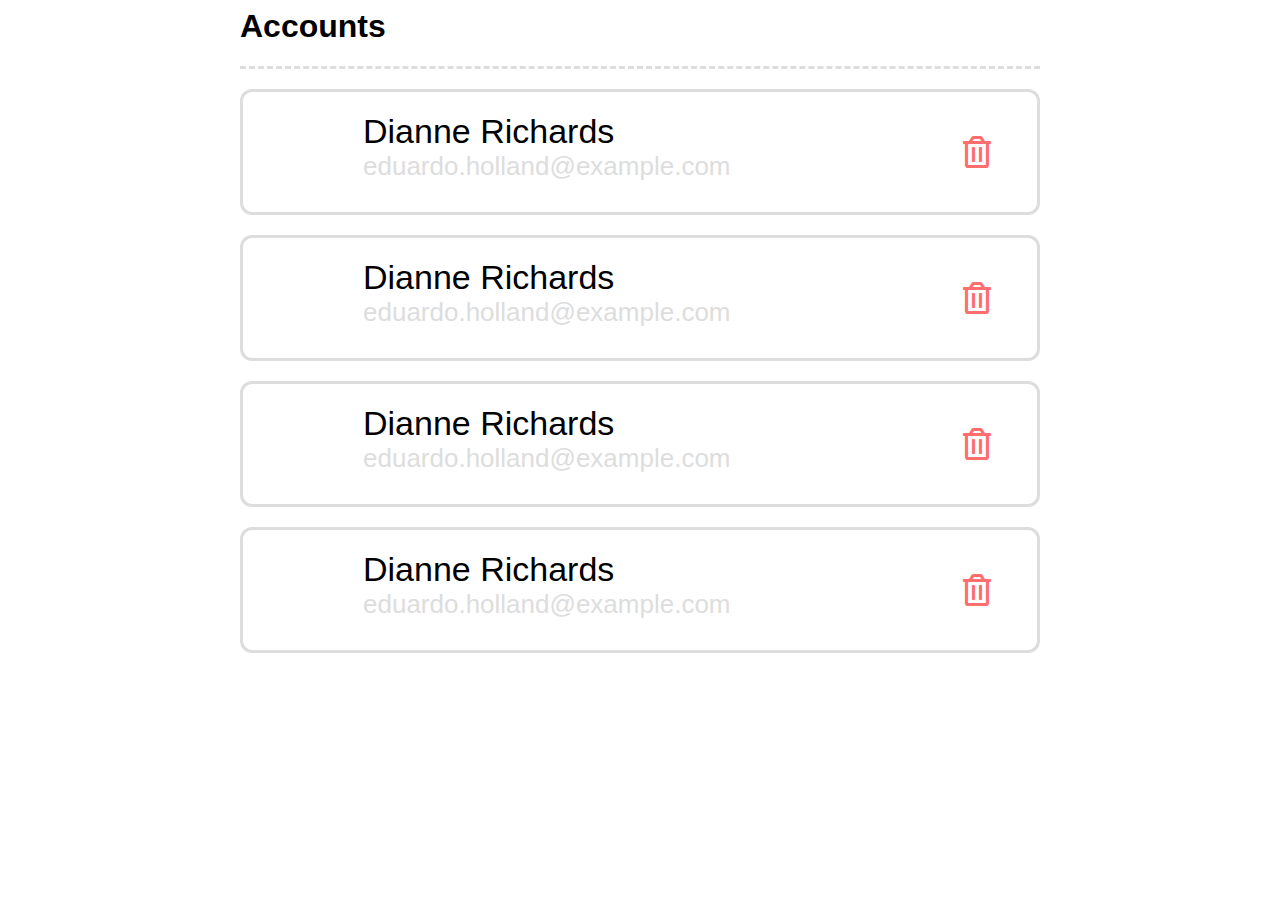
<file: Accounts/index.html>
<html lang="en">
<head>
    <title>Accounts</title>
    <link rel="stylesheet" href="https://use.fontawesome.com/releases/v5.11.0/css/all.css" >
    <link rel="stylesheet" href="./style.css">
</head>
<body>
    <div class="main">
        <div class="header">
            <h1>Accounts</h1>
        </div>
        <div class="account">
            <div class="avatar"></div>
            <div class="text-content">
                <div class="name">Dianne Richards</div>
                <div class="email">eduardo.holland@example.com</div>
            </div>
            <div class="delete">
                <i class="far fa-trash-alt fa-2x"></i>
            </div>
        </div>
        <div class="account">
            <div class="avatar"></div>
            <div class="text-content">
                <div class="name">Dianne Richards</div>
                <div class="email">eduardo.holland@example.com</div>
            </div>
            <div class="delete">
                <i class="far fa-trash-alt fa-2x"></i>
            </div>
        </div>
        <div class="account">
            <div class="avatar"></div>
            <div class="text-content">
                <div class="name">Dianne Richards</div>
                <div class="email">eduardo.holland@example.com</div>
            </div>
            <div class="delete">
                <i class="far fa-trash-alt fa-2x"></i>
            </div>
        </div>
        <div class="account">
            <div class="avatar"></div>
            <div class="text-content">
                <div class="name">Dianne Richards</div>
                <div class="email">eduardo.holland@example.com</div>
            </div>
            <div class="delete">
                <i class="far fa-trash-alt fa-2x"></i>
            </div>
        </div>
    </div>
</body>
</html>
</file>
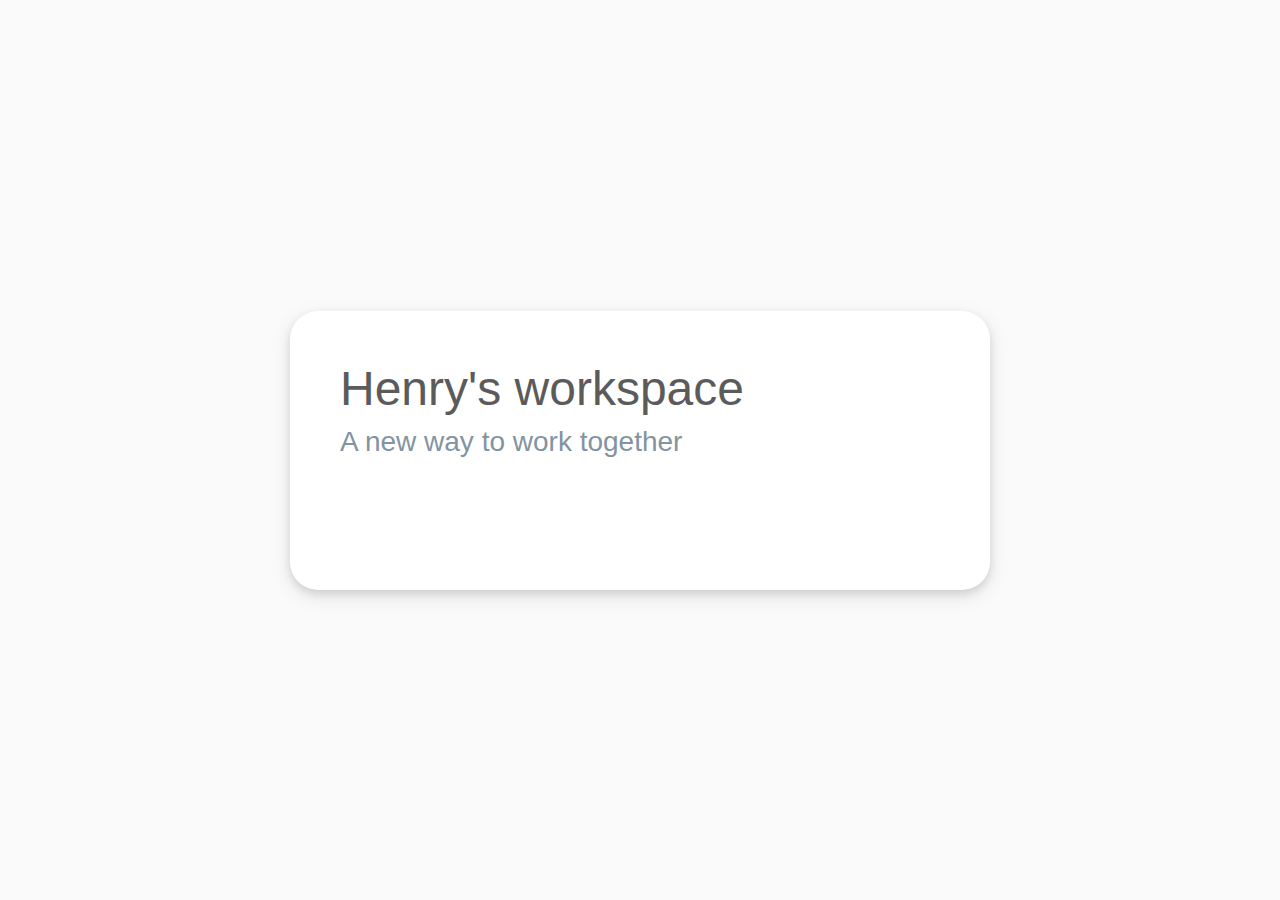
<file: Henry's-workspace/index.html>
<html lang="en">
<head>
    <title>Henry's workspace</title>
    <link rel="stylesheet" href="./style.css">
</head>
<body>
    <div class="wrapper">
        <div class="header">Henry's workspace</div>
        <div class="text-content">A new way to work together</div>
        <ul class="item-list">
            <li></li>
            <li></li>
            <li></li>
            <li></li>
            <li></li>
            <li></li>
        </ul>
    </div>
</body>
</html>
</file>
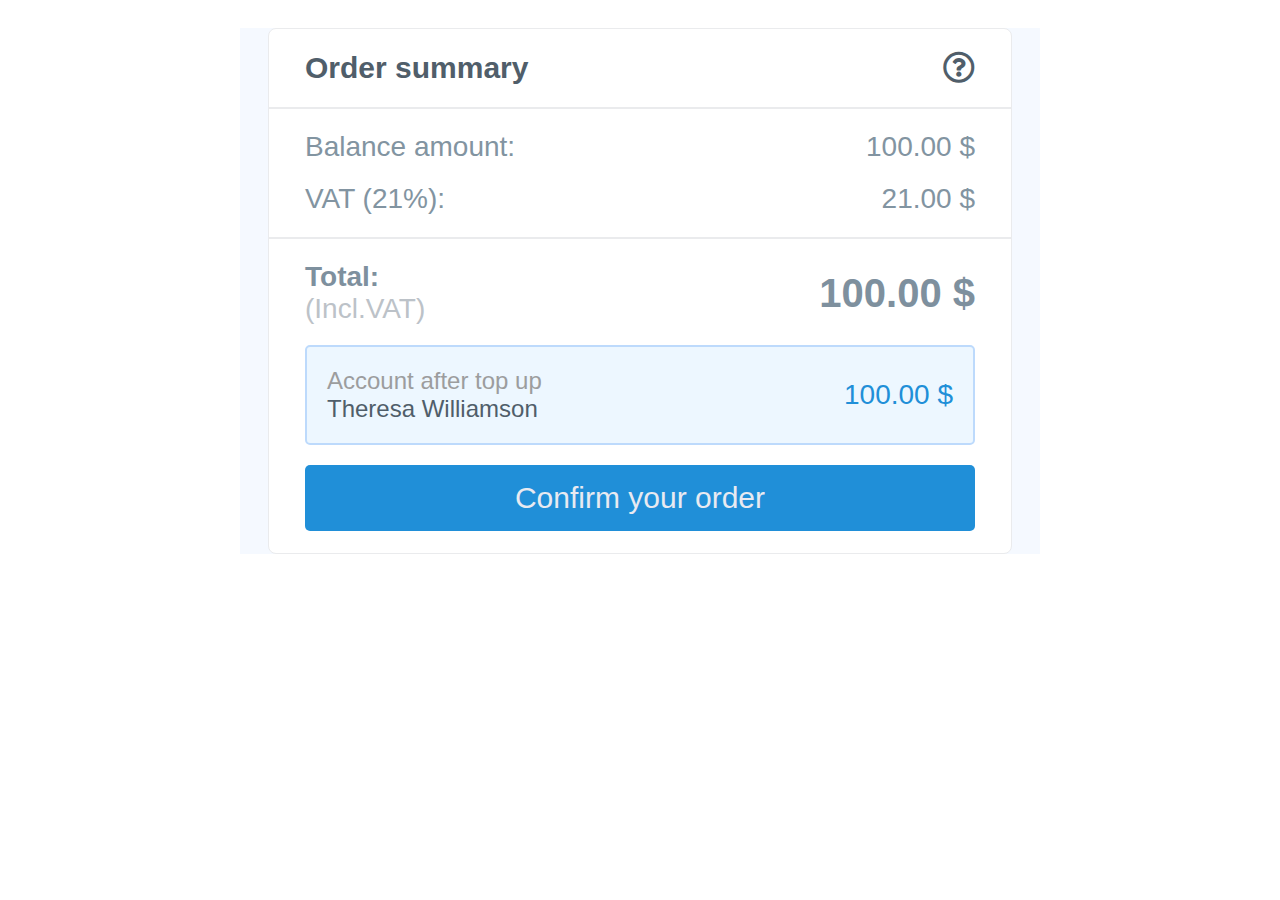
<file: Order-summary/index.html>
<html lang="en">
<head>
    <title>Order summary</title>
    <link rel="stylesheet" href="https://use.fontawesome.com/releases/v5.11.0/css/all.css" >
    <link rel="stylesheet" href="./style.css">
</head>
<body>
    <div class="main">
        <div class="payment-form">
            <div class="header">
                <div class="text-header">Order summary</div>
                <div class="icon-header">
                    <i class="far fa-question-circle fa-2x"></i>
                </div>
            </div>
            <div class="row-1">
                <div class="balance-amount">
                    <div class="text">Balance amount:</div>
                    <div class="price">100.00 $</div>
                </div>
                <div class="VAT">
                    <div class="text">VAT (21%):</div>
                    <div class="price">21.00 $</div>
                </div>
            </div>
            <div class="row-2">
                <div class="total">
                    <div class="wrapper-total">
                        <div class="text-total">Total:</div>
                        <div class="text-vat">(Incl.VAT)</div>
                    </div>
                    <div class="price">100.00 $</div>
                </div>
               <div class="box">
                   <div class="wrapper">
                        <div class="text">Account after top up</div>
                        <div class="name">Theresa Williamson</div>
                   </div>
                   <div class="price">100.00 $</div>
               </div>
               <div>
                   <button>Confirm your order</button>
              </div>
            </div>
        </div>
    </div>
</body>
</html>
</file>
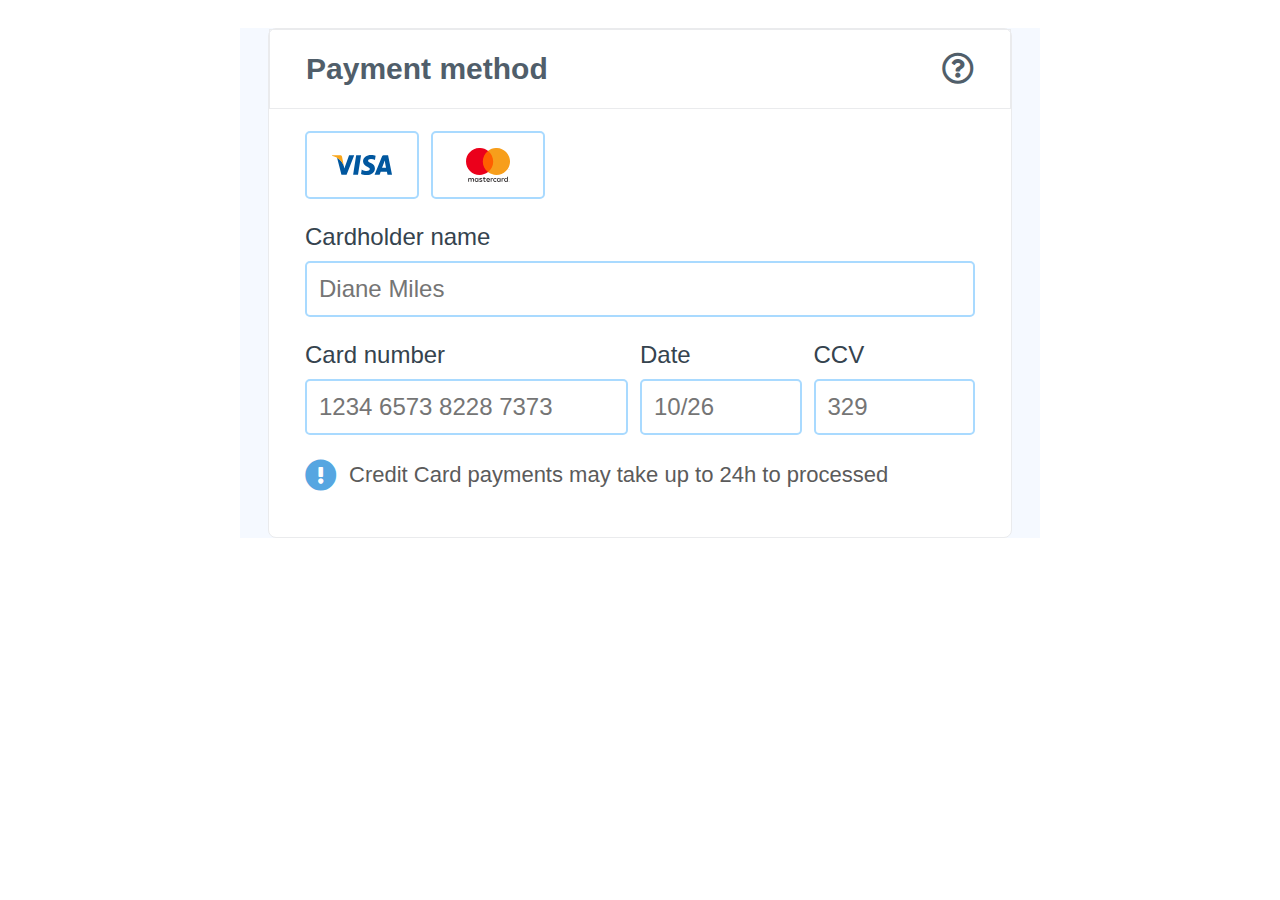
<file: Payment-method/index.html>
<html lang="en">
<head>
    <title>Accounts</title>
    <link rel="stylesheet" href="https://use.fontawesome.com/releases/v5.11.0/css/all.css" >
    <link rel="stylesheet" href="./style.css">
</head>
<body>
    <div class="main">
        <div class="payment-form">
            <div class="header">
                <div class="text-header">Payment method</div>
                <div class="icon-header">
                    <i class="far fa-question-circle fa-2x"></i>
                </div>
            </div>
            <div class="content">
                <div class="logo-list">
                    <div class="logo logo-visa">
                        <img src="./Visa_Inc._logo.svg" alt="">
                    </div>
                    <div class="logo logo-mastercard">
                        <img src="./Mastercard-logo.svg" alt="">
                    </div>
                </div>
                <div class="row row-1">
                    <div class="text">Cardholder name</div>
                    <div class="input">
                        <input type="text" placeholder="Diane Miles">
                    </div>
                </div>
                <div class="row row-2">
                    <div class="col-1">
                        <div class="text">Card number</div>
                        <div class="input">
                            <input type="text" placeholder="1234 6573 8228 7373">
                        </div>
                    </div>
                    <div class="col-2">
                        <div class="text">Date</div>
                        <div class="input">
                            <input type="text" placeholder="10/26">
                        </div>
                    </div>
                    <div class="col-3">
                        <div class="text">CCV</div>
                        <div class="input">
                            <input type="text" placeholder="329">
                        </div>
                    </div>
                </div>
                <div class="row row-3">
                    <div class="icon">
                        <i class="fas fa-exclamation-circle fa-2x"></i>
                    </div>
                    <div class="alert-text">Credit Card payments may take up to 24h to processed</div>
                </div>
            </div>
        </div>
    </div>
</body>
</html>
</file>
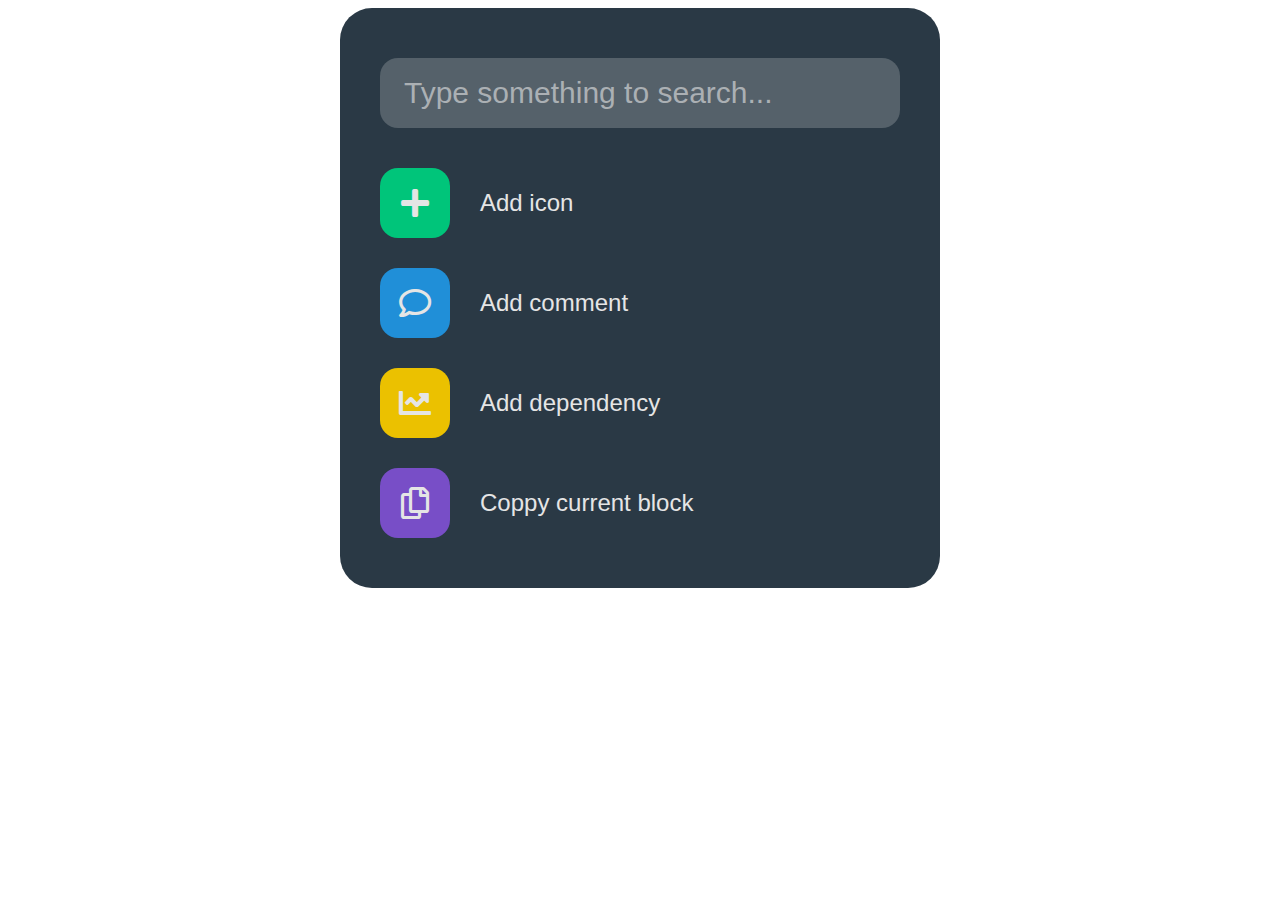
<file: Search/index.html>
<html lang="en">
<head>
    <title>Search</title>
    <link rel="stylesheet" href="https://use.fontawesome.com/releases/v5.11.0/css/all.css" >
    <link rel="stylesheet" href="./style.css">
</head>
<body>
    <div class="main">
        <div class="search-form">
            <div class="search-input">
                <input type="text" placeholder="Type something to search...">
            </div>
            <div class="item-list">
                <div class="item">
                    <div class="icon icon-1">
                        <i class="fas fa-plus fa-2x"></i>
                    </div>
                    <div class="infor">Add icon</div>
                </div>
                <div class="item">
                    <div class="icon icon-2">
                        <i class="far fa-comment fa-2x"></i>
                    </div>
                    <div class="infor">Add comment</div>
                </div>
                <div class="item">
                    <div class="icon icon-3">
                        <i class="fas fa-chart-line fa-2x"></i>
                    </div>
                    <div class="infor">Add dependency</div>
                </div>
                <div class="item">
                    <div class="icon icon-4">
                        <i class="far fa-copy fa-2x"></i>
                    </div>
                    <div class="infor">Coppy current block</div>
                </div>
            </div>
        </div>
    </div>
    
</body>
</html>
</file>
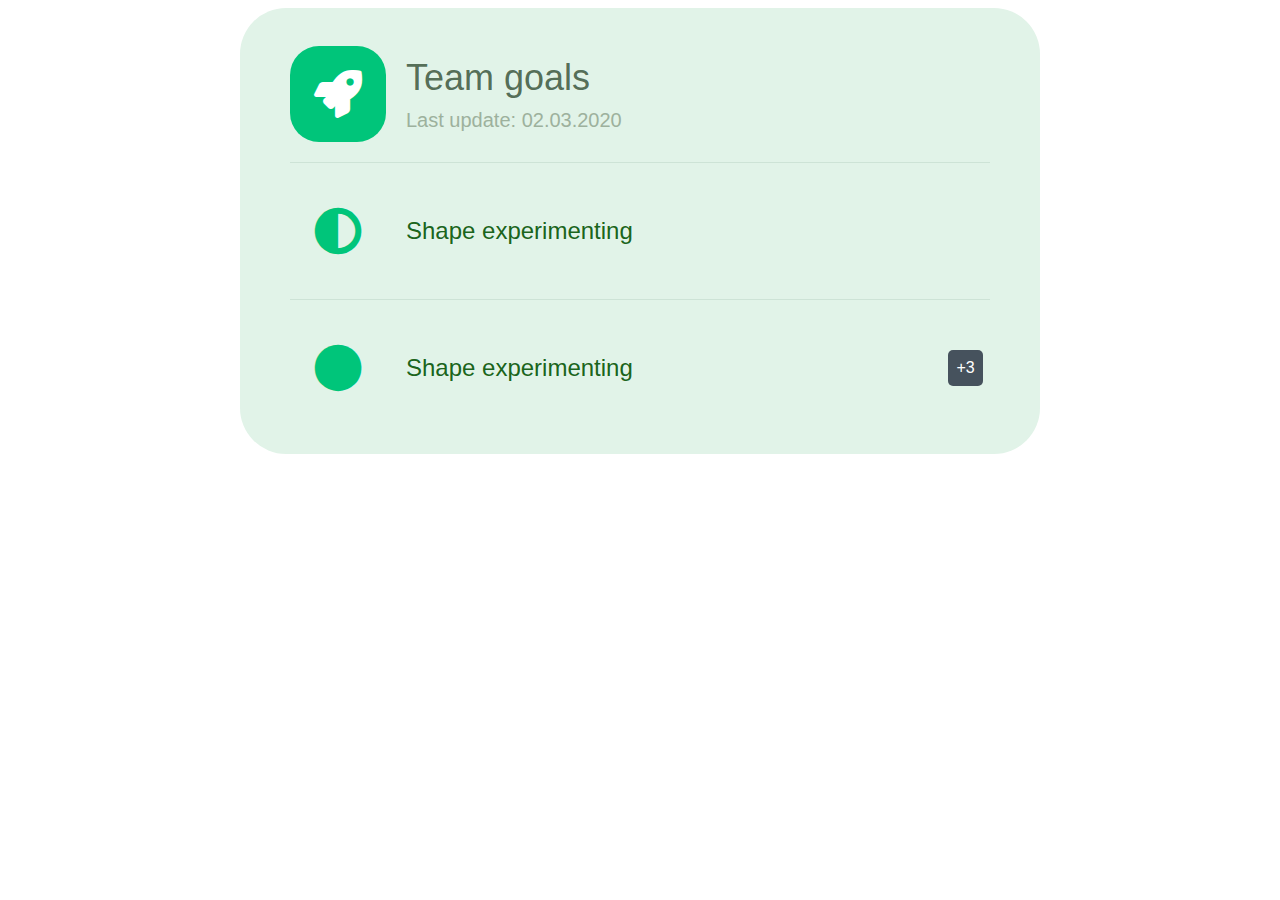
<file: Team-goals/index.html>
<html lang="en">
<head>
    <title>Team goals</title>
    <link rel="stylesheet" href="https://use.fontawesome.com/releases/v5.11.0/css/all.css" >
    <link rel="stylesheet" href="./style.css">
</head>
<body>
    <div class="component">
        <div class="container">
            <div class="row row-1">
                <div class="background-icon">
                    <i class="fas fa-rocket fa-3x"></i>
                </div>
                <div class="text-wrap">
                    <div class="title">Team goals</div>
                    <div class="text-time">Last update: 02.03.2020</div>
                </div>
            </div>
            <div class="row row-2">
                <div class="icon">
                    <i class="fas fa-adjust fa-3x"></i>
                </div>
                <div class="text-wrap">
                    Shape experimenting
                </div>
                <div>
                    <ul class="list-item">
                        <li></li>
                        <li></li>
                    </ul>
                </div>
            </div>
            <div class="row row-3">
                <div class="icon">
                    <i class="fas fa-circle fa-3x"></i>
                </div>
                <div class="text-wrap">
                    Shape experimenting
                </div>
                <div>
                    <ul class="list-item">
                        <li></li>
                        <li></li>
                        <li class="item-li">
                            <span>+3</span>
                        </li>
                    </ul>
                </div>
            </div>
        </div>
    </div>
</body>
</html>
</file>
<file: Accounts/style.css>
.main{
    font-family: Arial, Helvetica, sans-serif;
    width: 800px;
    margin: auto;
}
.header{
    border-bottom: 3px dashed #dddddd;
    margin-bottom: 20px;
}
.account{
    display: flex;
    border: 3px solid #dddddd;
    border-radius: 12px;
    padding: 20px;
    margin-bottom: 20px;
}
.avatar{
    width: 80px;
    height: 80px;
    background-image: url("https://picsum.photos/80/80");
    background-size: cover;
    background-position: center;
    border-radius: 40px;
}
.text-content{
    padding:0 20px;
    flex:1;
}
.name{
    font-size: 34px;
}
.email{
    font-size: 26px;
    color: #dddddd;
}
.delete{
    width: 80px;
    display: flex;
    justify-content: center;
    align-items: center;
    color: #ff6e6e;
}
</file>
<file: Henry's-workspace/style.css>
body {
    background-color: #fafafa;
    font-family: Arial, Helvetica, sans-serif;
    display: flex;
    justify-content: center;
    align-items: center;
}
.wrapper {
    width: 600px;
    border-radius: 28px;
    padding: 50px;
    background-color: #ffffff;
    box-shadow: 0 4px 8px 0 rgba(0, 0, 0, 0.1), 0 6px 20px 0 rgba(0, 0, 0, 0.1);
}
.header {
    color: #5b5b5b;
    font-size: 48px;
    margin-bottom: 10px;
}
.text-content {
    color:#8293a1;
    font-size: 28px;
    margin-bottom: 26px;
}
.item-list {
    display: flex;
    padding: 0;
    list-style-type: none;
}
.item-list li {
    width: 40px;
    height: 40px;
    background-image: url("https://picsum.photos/40/40");
    margin-right: 12px;
    border-radius: 5px;
}
</file>
<file: Order-summary/style.css>
.main {
    width: 800px;
    margin: auto;
    background-color: rgb(245, 249, 255);
}
.payment-form {
    background-color: rgb(255, 255, 255
    );
    margin: 28px;
    border: 1px solid rgb(234, 235, 237);
    border-radius: 8px;
    box-sizing: border-box;
    font-family: Arial, Helvetica, sans-serif;
}
.header {
    display: flex;
    border-bottom: 2px solid rgb(234, 235, 237);
    border-bottom: 2px solid rgb(234, 235, 237);
    padding: 22px 36px;
    color: rgb(80, 94, 106);
}
.text-header {
    flex: 1;
    font-size: 30px;
    font-weight: bold;
}
.row-1 {
    padding: 22px 36px;
    border-bottom: 2px solid rgb(234, 235, 237);
    font-size: 28px;
    color: rgb(130, 148, 161);
}
.balance-amount, .VAT {
    display: flex;
    justify-content: space-between;
}
.balance-amount {
    margin-bottom: 20px;
}
.row-2 {
    padding: 22px 36px;
}
.total {
    display: flex;
    justify-content: space-between;
    align-items: center;
    margin-bottom: 20px;
}
.text-total {
    font-size: 28px;
    color: rgb(126, 144, 158);
    font-weight: bold;
}
.text-vat {
    font-size: 28px;
    color: rgb(188, 194, 200);
}
.total > .price {
    font-size: 40px;
    color: rgb(126, 144, 158);
    font-weight: bold;
}
.box {
    background-color: rgb(237, 247, 255);
    border: 2px solid rgb(189, 218, 252);
    padding: 20px;
    border-radius: 5px;
    display: flex;
    justify-content: space-between;
    align-items: center;
    margin-bottom: 20px;
}
.wrapper .text {
    font-size: 24px;
    color: rgb(156, 157, 158);
}
.wrapper .name {
    font-size: 24px;
    color: rgb(80, 94, 106);
}
.box .price {
    font-size: 28px;
    color: rgb(32, 143, 216);
}
button {
    box-sizing: border-box;
    width: 100%;
    padding: 16px;
    font-size: 30px;
    background-color: rgb(32, 143, 216);
    border: none;
    border-radius: 5px;
    color: rgb(232, 234, 241);
}
</file>
<file: Payment-method/style.css>
.main {
    width: 800px;
    margin: auto;
    background-color: rgb(245, 249, 255);
}
.payment-form {
    background-color: rgb(255, 255, 255
    );
    margin: 28px;
    border: 1px solid rgb(234, 235, 237);
    border-radius: 8px;
    box-sizing: border-box;
    font-family: Arial, Helvetica, sans-serif;
}
.header {
    display: flex;
    border-bottom: 2px solid rgb(234, 235, 237);
    border: 1px solid rgb(234, 235, 237);
    padding: 22px 36px;
    color: rgb(80, 94, 106);
}
.text-header {
    flex: 1;
    font-size: 30px;
    font-weight: bold;
}
.content {
    padding: 22px 36px;
}
.row {
    margin-bottom: 24px;
}
.text {
    color: rgb(53, 67, 78);
    font-size: 24px;
    margin-bottom: 10px;
}
input {
    width: 100%;
    font-size: 24px;
    padding: 12px;
    border-radius: 5px;
    border: 2px solid rgb(169, 218, 255);
    box-sizing: border-box;
}
.row-2 {
    display: flex;
}
.col-1 {
    flex: 2;
    margin-right: 12px;
}
.col-2 {
    flex: 1;
    margin-right: 12px;
}
.col-3 {
    flex: 1;
}
.row-3 {
    display: flex;
    align-items: center;
}
.icon {
    color: rgb(86, 166, 225);
}
.alert-text {
    color: rgb(91, 91, 91);
    font-size: 22px;
    padding-left: 12px;
}
.logo-list {
    display: flex;
    margin-bottom: 24px;
}
.logo {
    width: 110px;
    height: 64px;
    border: 2px solid rgb(169, 218, 255);
    border-radius: 5px;
    display: flex;
    justify-content: center;
    align-items: center;
    margin-right: 12px;
}
.logo-visa img {
    height: 30%;
}
.logo-mastercard img {
    height: 54%;
}
</file>
<file: Search/style.css>
.main{
    width: 600px;
    margin: auto;
}
.search-form{
    background-color: rgb(42, 57, 69);
    padding: 50px 40px;
    border-radius: 32px;
    font-family: Arial, Helvetica, sans-serif;
}
.search-input{
    margin-bottom: 40px;
}
.search-input input{
    box-sizing: border-box;
    padding: 18px 24px;
    font-size: 30px;
    width: 100%;
    border-radius: 18px;
    border: none;
    background-color: rgb(85,97,106);
    color: rgb(171,176,180);
}
.search-input input:focus{
    outline: none;
}
::placeholder {
    color: rgb(171,176,180);
    font-weight: 100;
  }
.item{
    display: flex;
    margin-bottom: 30px;
    align-items: center;
}
.icon{
    width: 70px;
    height: 70px;
    display: flex;
    justify-content: center;
    align-items: center;
    color: rgb(229,229,229);
    border-radius: 18px;
}
.icon-1{
    background-color: rgb(0, 197,122);
}
.icon-2{
    background-color: rgb(32,143,216);
}
.icon-3{
    background-color: rgb(235,193,0);
}
.icon-4{
    background-color: rgb(120,78,199);
}
.infor{
    padding-left: 30px;
    color: rgb(229,229,229);
    font-size: 24px;
}
.item:last-child {
    margin: 0;
}
</file>
<file: Team-goals/style.css>
.component {
    display: flex;
    justify-content: center;
    align-items: center;
}
.container {
    font-family: Arial, Helvetica, sans-serif;
    background-color: #e1f3e8;
    width: 700px;
    border-radius: 46px;
    padding: 18px 50px;
}
.background-icon {
    padding: 24px;
    background-color: #00c57a;
    border-radius: 29px;
    color: white;
}
.icon {
    width: 96px;
    display: flex;
    justify-content: center;
    color: #00c57a;
}
.row {
    border-bottom: 1px solid #cde3d6;
    display: flex;
    align-items: center;
    height: 136px;
}
.row-3 {
    border: none;
}
.text-wrap {
    padding: 0 20px;
    font-size: 24px;
    color:#005100e6;
    flex: 1;
}
.title {
    font-size: 36px;
    color: #012002a6;
    margin-bottom: 10px;
}
.text-time {
    font-size: 20px;
    color: #9db19d;
}
.list-item {
    width: 126px;
    display: flex;
    padding: 0;
}
.list-item li {
    list-style-type: none;
    background-image: url("https://picsum.photos/36/36");
    width: 36px;
    height: 36px;
    margin-right: 7px;
    border-radius: 5px;
}
.item-li {
    background-image: none !important;
    background-color: #46525d !important;
    color: white;
    display: flex;
    justify-content: center;
    align-items: center;
}
</file>
